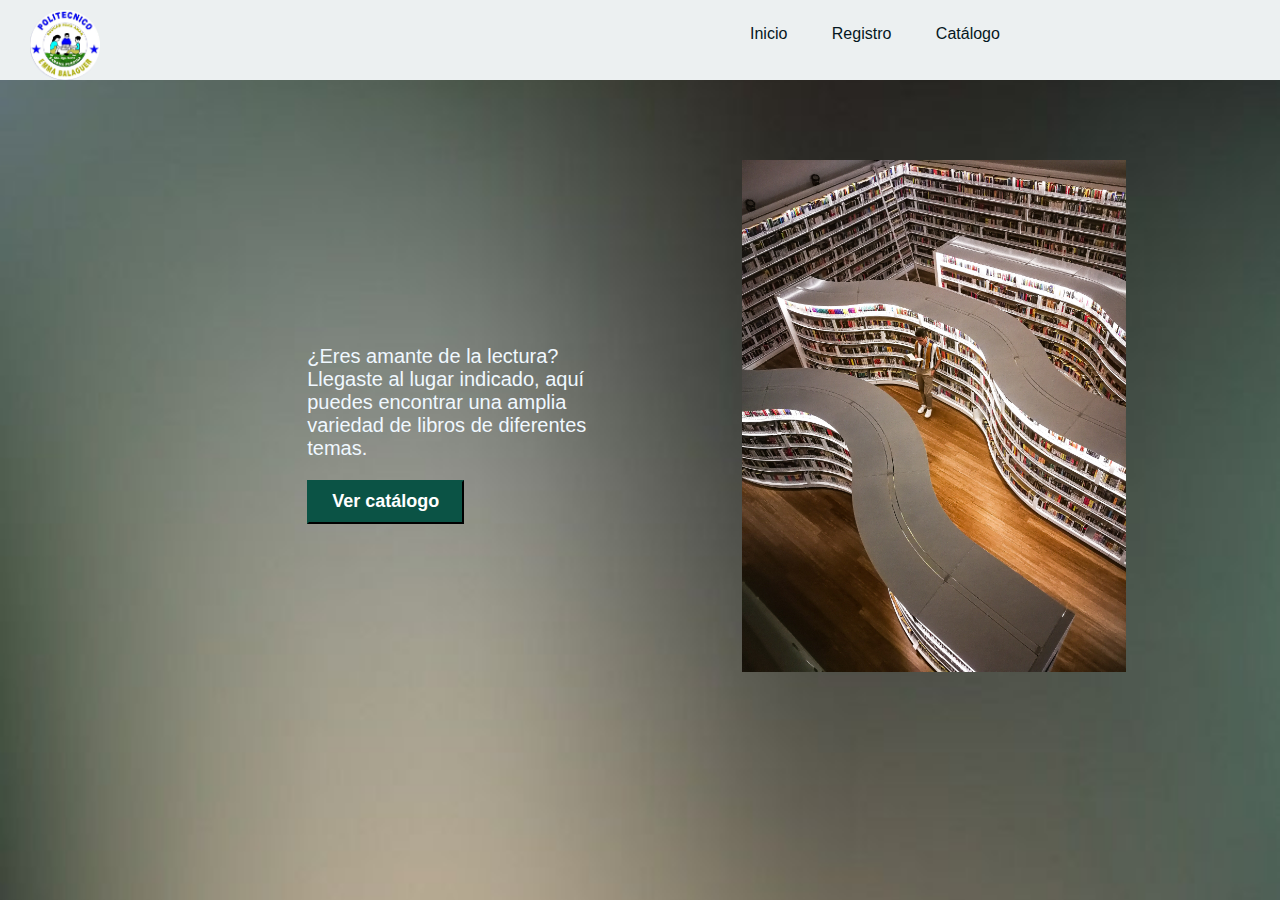
<file: html/index.html>
<!DOCTYPE html>
<html lang="es">
<head>
    <meta charset="UTF-8">
    <meta http-equiv="X-UA-Compatible" content="IE=edge">
    <meta name="viewport" content="width=device-width, initial-scale=1.0">
    <link rel="stylesheet" href="css/sprincipal.css">
    <title>Biblioteca Virtual DISAB</title>
</head>
<body>
    <header>
        <div class="logo"> 
            <a href="index.html">
            <img src="img/emma.jpg">
        </a>
        </div>
        <ul class="menu">
            <li><a href="index.html">Inicio</a></li>
            <li><a href="solicitud.html">Registro</a></li>
            <li><a href="catálogo.html">Catálogo</a></li>
        </ul>
    </header>
    <body>
    <section>
    <div id="primera_caja">
        <div class="contenedor1">
            <div class="content">
            <h3>¿Eres amante de la lectura? Llegaste al lugar indicado, aquí puedes encontrar una amplia variedad de libros de diferentes temas.</h3>
            <a href="catálogo.html"><button>Ver catálogo</button></a>
        </div>
        </div>
        <div class="fondo">
        <img src="img/img1.jpg" class="muckop">
        </div>
    </div>
</section>
</body>
</body>
</file>
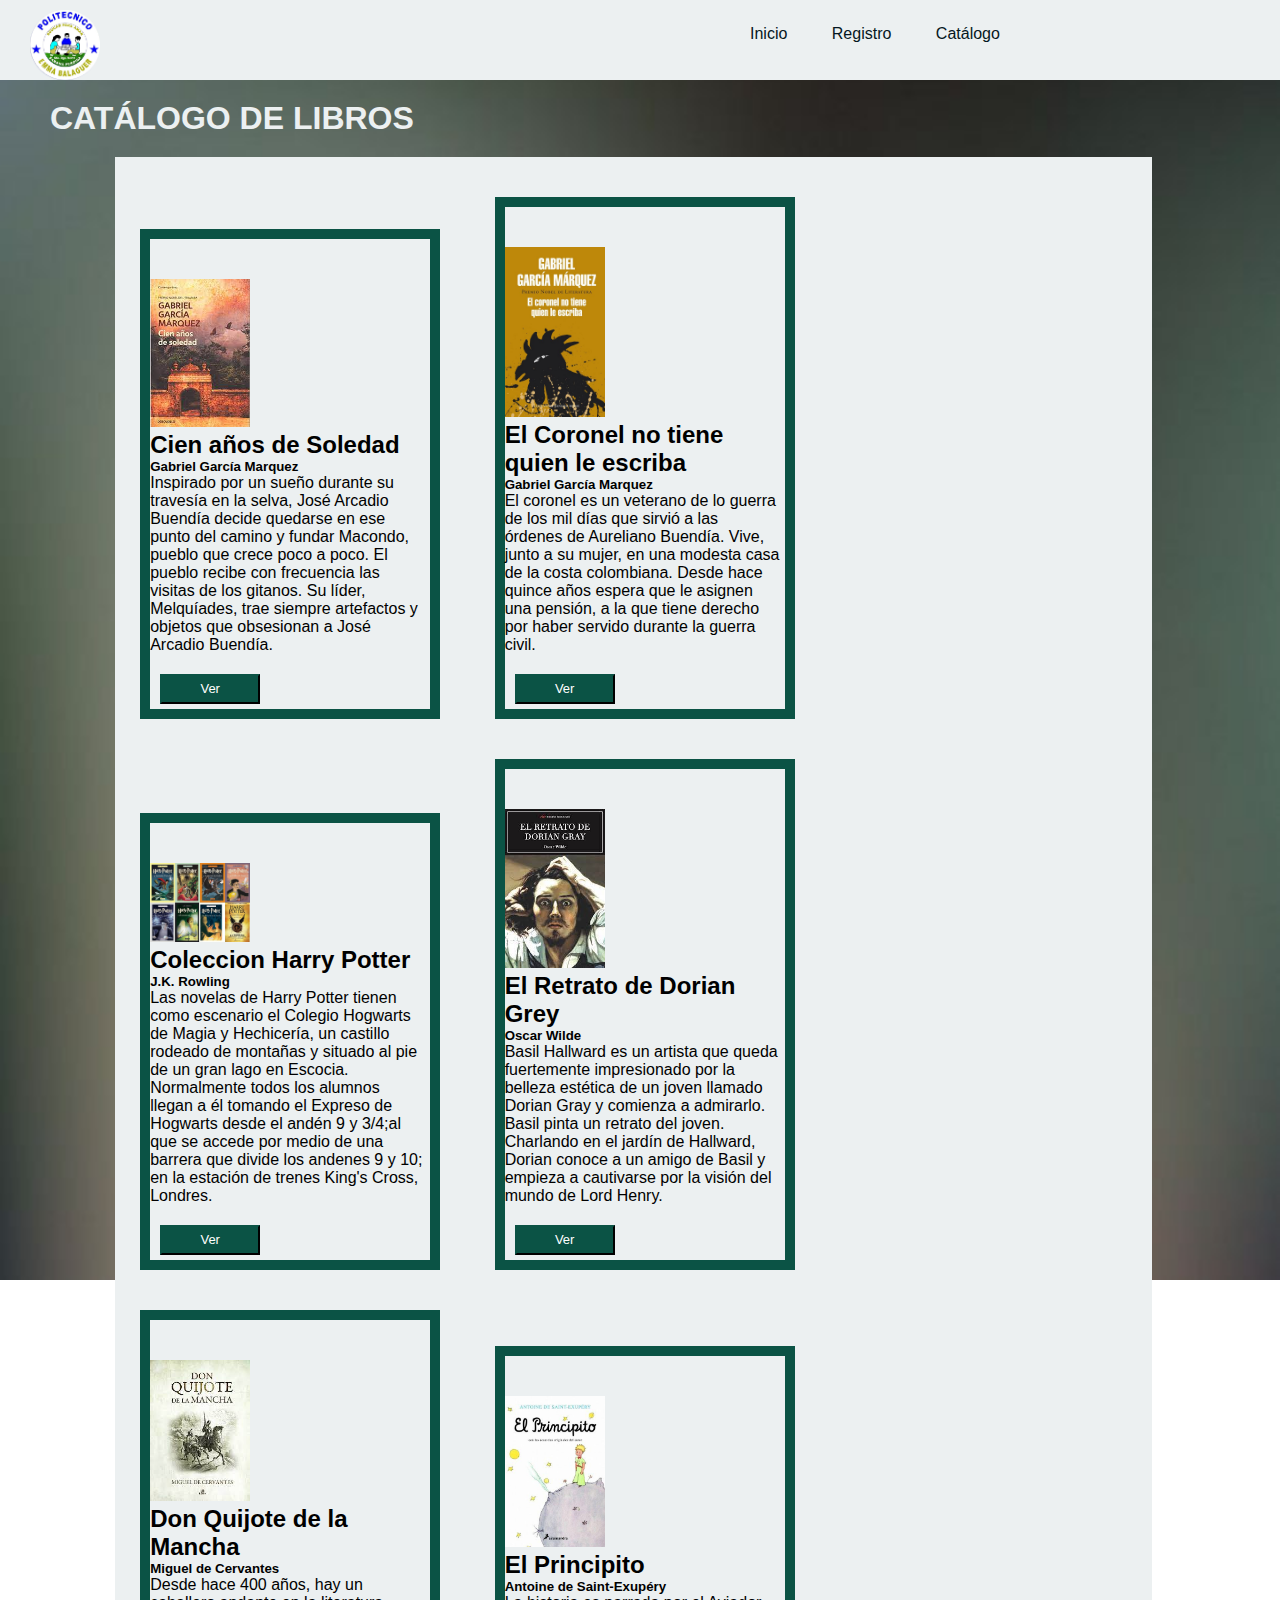
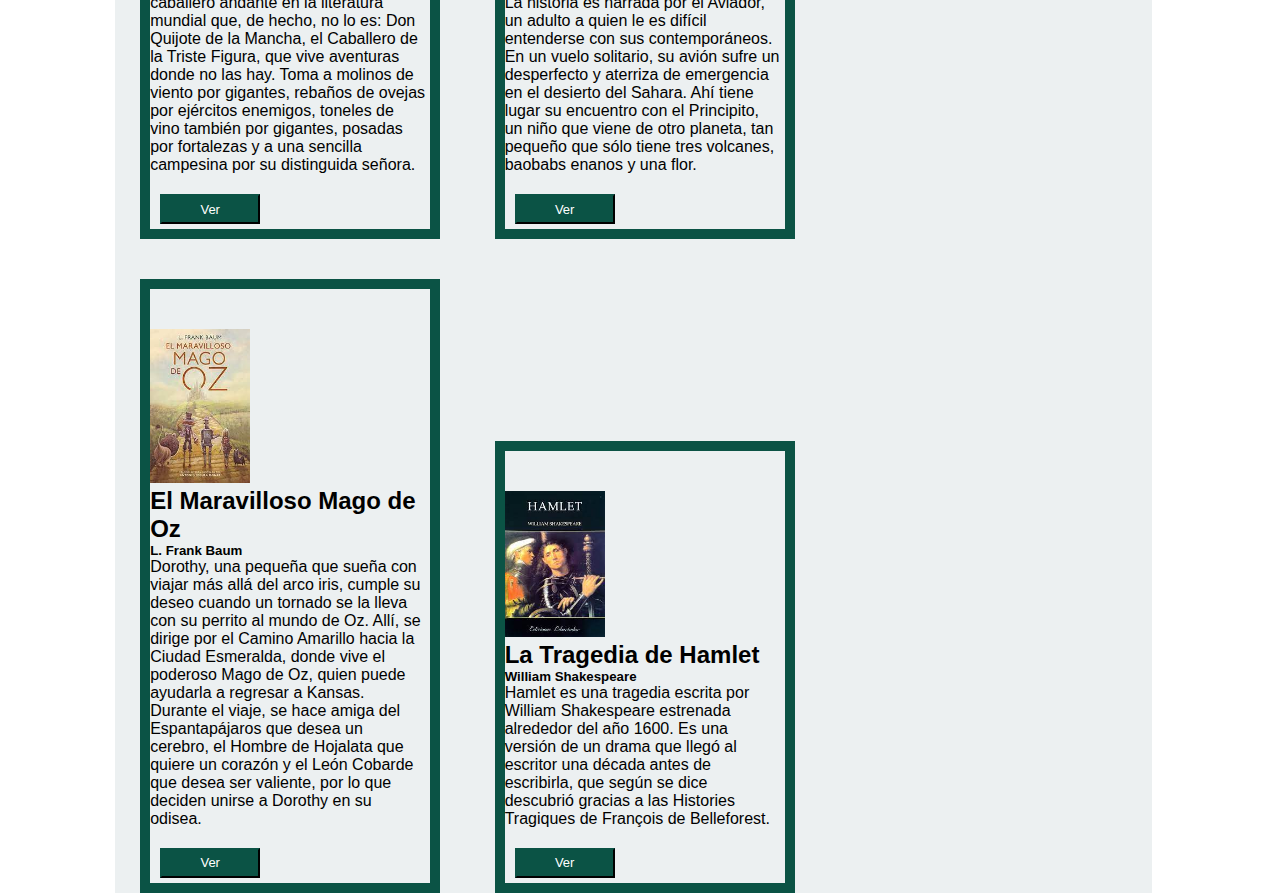
<file: html/catálogo.html>
<!DOCTYPE html>
<html lang="es">
<head>
    <meta charset="UTF-8">
    <meta http-equiv="X-UA-Compatible" content="IE=edge">
    <meta name="viewport" content="width=device-width, initial-scale=1.0">
    <link rel="stylesheet" href="css/scatálogo.css">
    <title>Biblioteca Virtual DISAB</title>

</head>
<body>
    <header>
        <div class="logo"> 
            <a href="index.html">
            <img src="img/emma.jpg">
        </a>
        </div>
       <ul class="menu">
        <li><a href="index.html">Inicio</a></li>
        <li><a href="solicitud.html">Registro</a></li>
        <li><a href="catálogo.html">Catálogo</a></li>
       </ul>
   </header>

   <div class="titulo">
       <h1>CATÁLOGO DE LIBROS</h1>
   </div>
<div class="segunda_caja">
<div class="contenedor_libros">
<div class="contenedor_libro1">
    <img src="img/carpeta de libros/CADS.jpg" alt="">
    <h2>Cien años de Soledad</h2>
    <h5>Gabriel García Marquez</h5>
    <p> Inspirado por un sueño durante su travesía en la selva, José Arcadio Buendía decide quedarse en ese punto del camino y fundar Macondo, pueblo que crece poco a poco. El pueblo recibe con frecuencia las visitas de los gitanos. Su líder, Melquíades, trae siempre artefactos y objetos que obsesionan a José Arcadio Buendía.</p>
    <a href="soledad.html"><button>Ver</button></a>
</div>
<div class="contenedor_libro1">
    <img src="img/carpeta de libros/ECNTQLE.jpg" alt="">
    <h2>El Coronel no tiene quien le escriba</h2>
    <h5>Gabriel García Marquez</h5>
    <p>El coronel es un veterano de lo guerra de los mil días que sirvió a las órdenes de Aureliano Buendía. Vive, junto a su mujer, en una modesta casa de la costa colombiana. Desde hace quince años espera que le asignen una pensión, a la que tiene derecho por haber servido durante la guerra civil.</p>
    <a href="coronel.html"><button>Ver</button></a>
</div>
<div class="contenedor_libro1">
    <img src="img/carpeta de libros/COLECCION HP.jpg" alt="">
    <h2>Coleccion Harry Potter</h2>
    <h5>J.K. Rowling</h5>
    <p>Las novelas de Harry Potter tienen como escenario el Colegio Hogwarts de Magia y Hechicería, un castillo rodeado de montañas y situado al pie de un gran lago en Escocia. Normalmente todos los alumnos llegan a él tomando el Expreso de Hogwarts desde el andén 9 y 3/4;al que se accede por medio de una barrera que divide los andenes 9 y 10; en la estación de trenes King's Cross, Londres.</p>
    <a href="harrypotter.html"><button>Ver</button></a>
</div>
<div class="contenedor_libro1">
    <img src="img/carpeta de libros/ERDDG.jpg" alt="">
    <h2>El Retrato de Dorian Grey</h2>
    <h5>Oscar Wilde</h5>
    <p>Basil Hallward es un artista que queda fuertemente impresionado por la belleza estética de un joven llamado Dorian Gray y comienza a admirarlo. Basil pinta un retrato del joven. Charlando en el jardín de Hallward, Dorian conoce a un amigo de Basil y empieza a cautivarse por la visión del mundo de Lord Henry.</p>
    <a href="doriangrey.html"><button>Ver</button></a>
</div>
<div class="contenedor_libro1">
    <img src="img/carpeta de libros/DQDLM.jpg" alt="">
    <h2>Don Quijote de la Mancha</h2>
    <h5>Miguel de Cervantes</h5>
    <p>Desde hace 400 años, hay un caballero andante en la literatura mundial que, de hecho, no lo es: Don Quijote de la Mancha, el Caballero de la Triste Figura, que vive aventuras donde no las hay. Toma a molinos de viento por gigantes, rebaños de ovejas por ejércitos enemigos, toneles de vino también por gigantes, posadas por fortalezas y a una sencilla campesina por su distinguida señora.</p>
    <a href="quijote.html"><button>Ver</button></a>
</div>
<div class="contenedor_libro1">
    <img src="img/carpeta de libros/EL PRINCIPITO.jpg" alt="">
    <h2>El Principito</h2>
    <h5>Antoine de Saint-Exupéry</h5>
    <p>La historia es narrada por el Aviador, un adulto a quien le es difícil entenderse con sus contemporáneos. En un vuelo solitario, su avión sufre un desperfecto y aterriza de emergencia en el desierto del Sahara. Ahí tiene lugar su encuentro con el Principito, un niño que viene de otro planeta, tan pequeño que sólo tiene tres volcanes, baobabs enanos y una flor.</p>
    <a href="principito.html"><button>Ver</button></a>
</div>
<div class="contenedor_libro1">
    <img src="img/carpeta de libros/EMMDO.jpg" alt="">
    <h2>El Maravilloso Mago de Oz</h2>
    <h5>L. Frank Baum</h5>
    <p>Dorothy, una pequeña que sueña con viajar más allá del arco iris, cumple su deseo cuando un tornado se la lleva con su perrito al mundo de Oz. Allí, se dirige por el Camino Amarillo hacia la Ciudad Esmeralda, donde vive el poderoso Mago de Oz, quien puede ayudarla a regresar a Kansas. Durante el viaje, se hace amiga del Espantapájaros que desea un cerebro, el Hombre de Hojalata que quiere un corazón y el León Cobarde que desea ser valiente, por lo que deciden unirse a Dorothy en su odisea.</p>
    <a href="magodeoz.html"><button>Ver</button></a>
</div>
<class class="contenedor_libro1">
    <img src="img/carpeta de libros/HAMLET.jpg" alt="">
    <h2>La Tragedia de Hamlet</h2>
    <h5>William Shakespeare</h5>
    <p>Hamlet es una tragedia escrita por William Shakespeare estrenada alrededor del año 1600. Es una versión de un drama que llegó al escritor una década antes de escribirla, que según se dice descubrió gracias a las Histories Tragiques de François de Belleforest.</p>
    <a href="hamlet.html"><button>Ver</button></a>
</class>
</div>
</div>
</body>
</html>
</file>
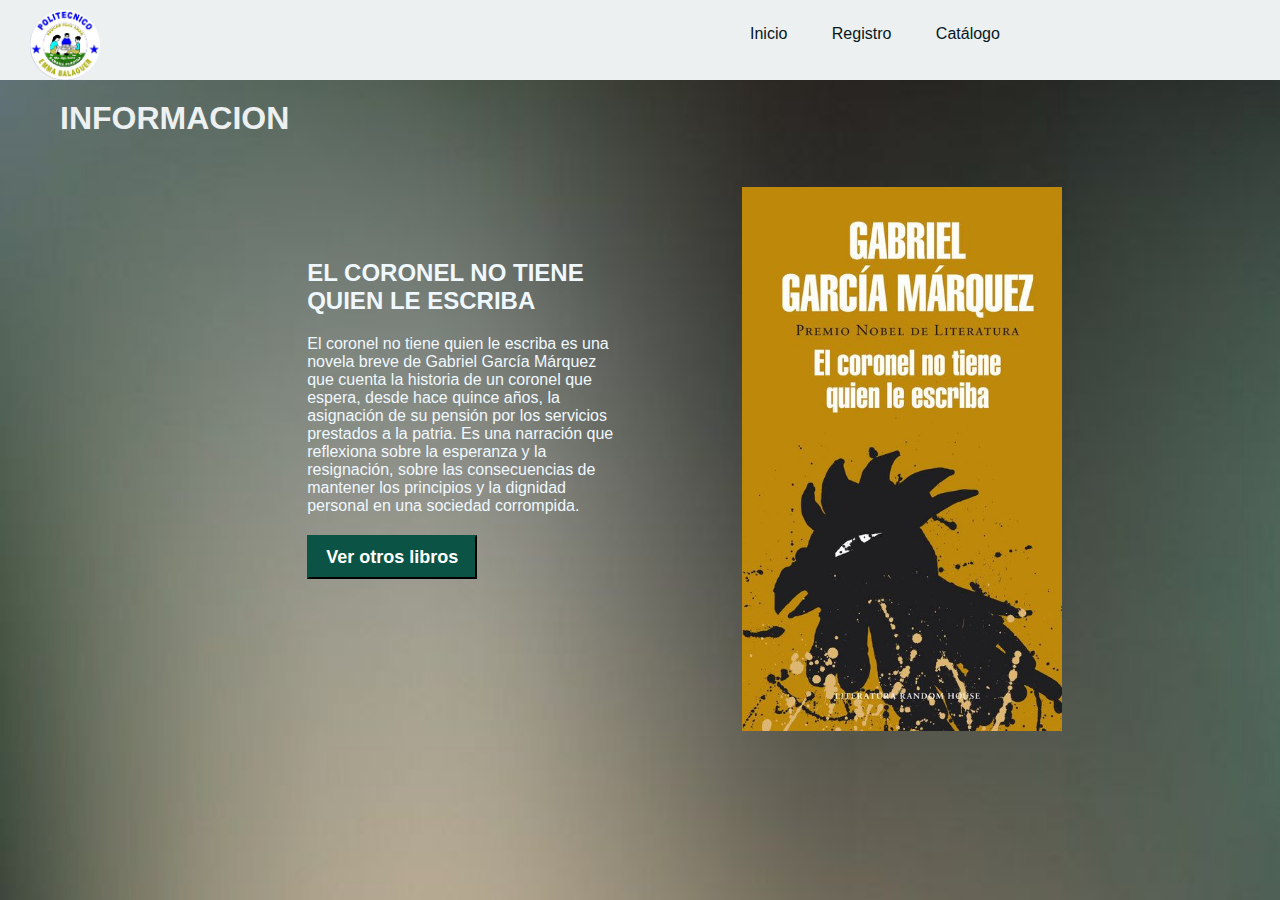
<file: html/coronel.html>
<!DOCTYPE html>
<html lang="en">
<head>
    <meta charset="UTF-8">
    <meta http-equiv="X-UA-Compatible" content="IE=edge">
    <meta name="viewport" content="width=device-width, initial-scale=1.0">
    <link rel="stylesheet" href="css/libros.css">
    <title>Biblioteca Virtual DISAB</title>

</head>
<body>
    <header>
        <div class="logo"> 
            <a href="index.html">
            <img src="img/emma.jpg">
        </a>
        </div>
       <ul class="menu">
        <li><a href="index.html">Inicio</a></li>
        <li><a href="solicitud.html">Registro</a></li>
           <li><a href="catálogo.html">Catálogo</a></li>
       </ul>
   </header>
   <div class="titulo">
       <h1>INFORMACION</h1>
   </div>
   <div id="primera_caja">
    <div class="contenedor1">
        <div class="content">
            <h2>EL CORONEL NO TIENE QUIEN LE ESCRIBA</h2>
            <p>El coronel no tiene quien le escriba es una novela breve de Gabriel García Márquez que cuenta la historia de un coronel que espera, desde hace quince años, la asignación de su pensión por los servicios prestados a la patria.

                Es una narración que reflexiona sobre la esperanza y la resignación, sobre las consecuencias de mantener los principios y la dignidad personal en una sociedad corrompida.</p>
            <a href="catálogo.html"><button>Ver otros libros</button></a>
    </div>
    </div>
    <div class="fondo">
    <img src="img/carpeta de libros/ECNTQLE.jpg" class="muckop">
    </div>
</div>
</body>
</html>
</file>
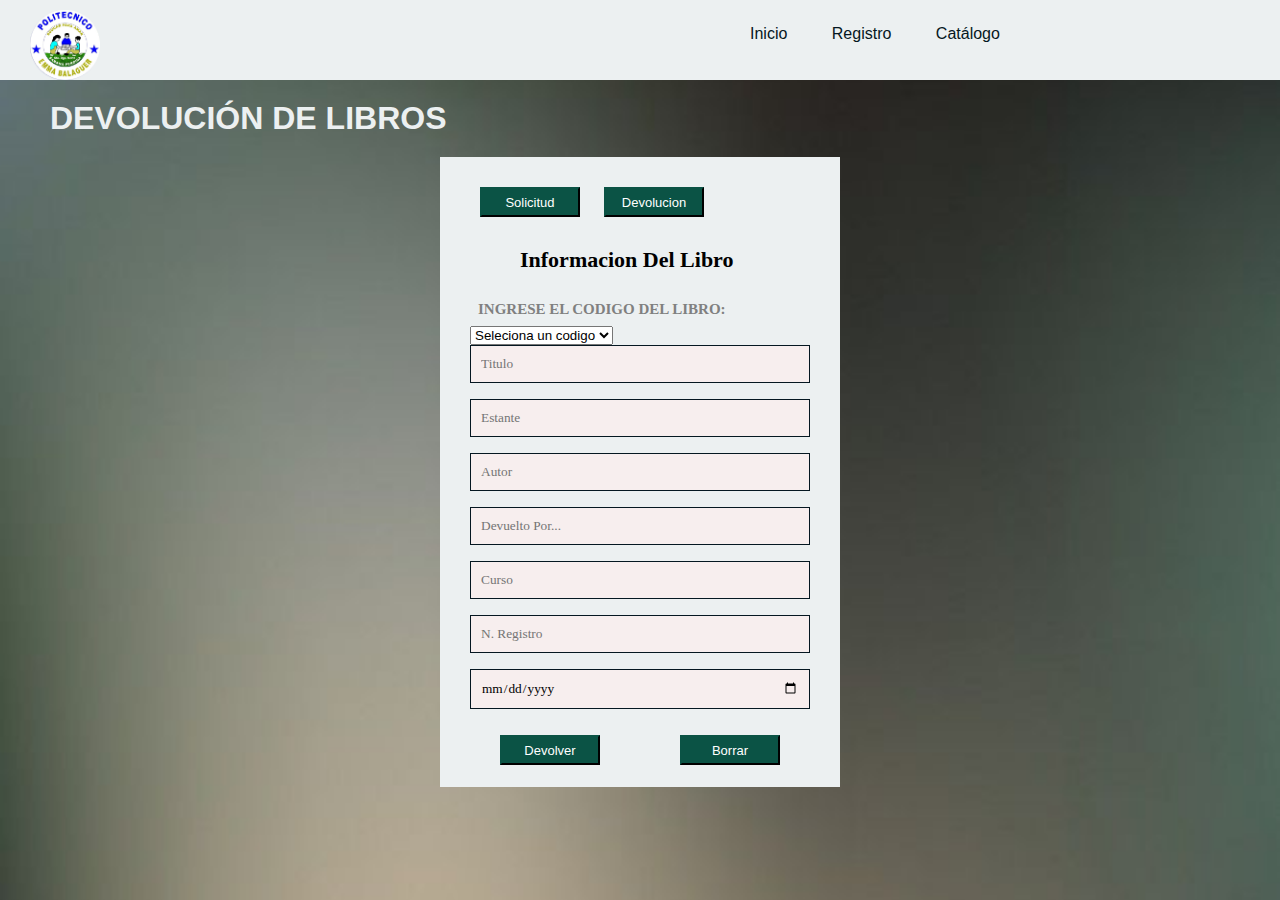
<file: html/devolucion.html>
<!DOCTYPE html>
<html lang="es">
<head>
    <meta charset="UTF-8">
    <meta http-equiv="X-UA-Compatible" content="IE=edge">
    <meta name="viewport" content="width=device-width, initial-scale=1.0">
    <link rel="stylesheet" media="screen"  href="css/devolucion.css">
    <script src="script2.js"></script> <script src="libros.js"></script>
    <title>Biblioteca Virtual DISAB</title>
</head>
<header>
    <div class="logo"> 
        <a href="index.html">
        <img src="img/emma.jpg">
    </a>
    </div>
   <ul class="menu">
    <li><a href="index.html">Inicio</a></li>
    <li><a href="solicitud.html">Registro</a></li>
       <li><a href="catálogo.html">Catálogo</a></li>
   </ul>
</header>

 <body>
<div class="titulo">
  <h1>DEVOLUCIÓN DE LIBROS</h1>
</div>
<section class="Form-registrar"><form class="formulario" id="formulario">
    <a href="solicitud.html"><button class="botons1">Solicitud</button></a>
    <a href="devolucion.html"><button class="botons1">Devolucion</button></a>
    <h4 class="titulo">Informacion Del Libro</h4>
    <form action="gracias.html">
          
      <label for="" class="formulario__label"><span style="color: gray;" ><strong>INGRESE EL CODIGO DEL LIBRO:</strong></span></label>
      <select name="Código" id="codigo" required>
          <option>Seleciona un codigo</option>
          <option>CADS</option>
          <option>ECNTQLE</option>
          <option>HP</option>
          <option>ERDG</option>
          <option>DQM</option>
          <option>EP</option>
          <option>EMMDO</option>
          <option>LTH</option>
        </select> 
          <input Class="control" type="text" name="Titulo" id="titulo" placeholder="Titulo" required>
          <input Class="control" type="text" name="Estante" id="estante" placeholder="Estante" required>
          <input Class="control" type="text" name="Autor" id="autor" placeholder="Autor" required>
          <input Class="control" type="text" name="Devuelto" id="devuelto" placeholder="Devuelto Por..." required>
          <input Class="control" type="text" name="Curso" id="curso" placeholder="Curso" required>
          <input Class="control" type="number" name="Registro" id="numero" placeholder="N. Registro" required>
          <input class="control" type="date"name="Entrega" id="entrega" placeholder="Fecha De Entrega">
          <input class="botons3" type="submit" value="Devolver">
          <input class="botons4" type="reset" value="Borrar" onclick="Limpiar()">
          <script src="devolucion.js"></script>
    </section>    
  </body>
</html>
</file>
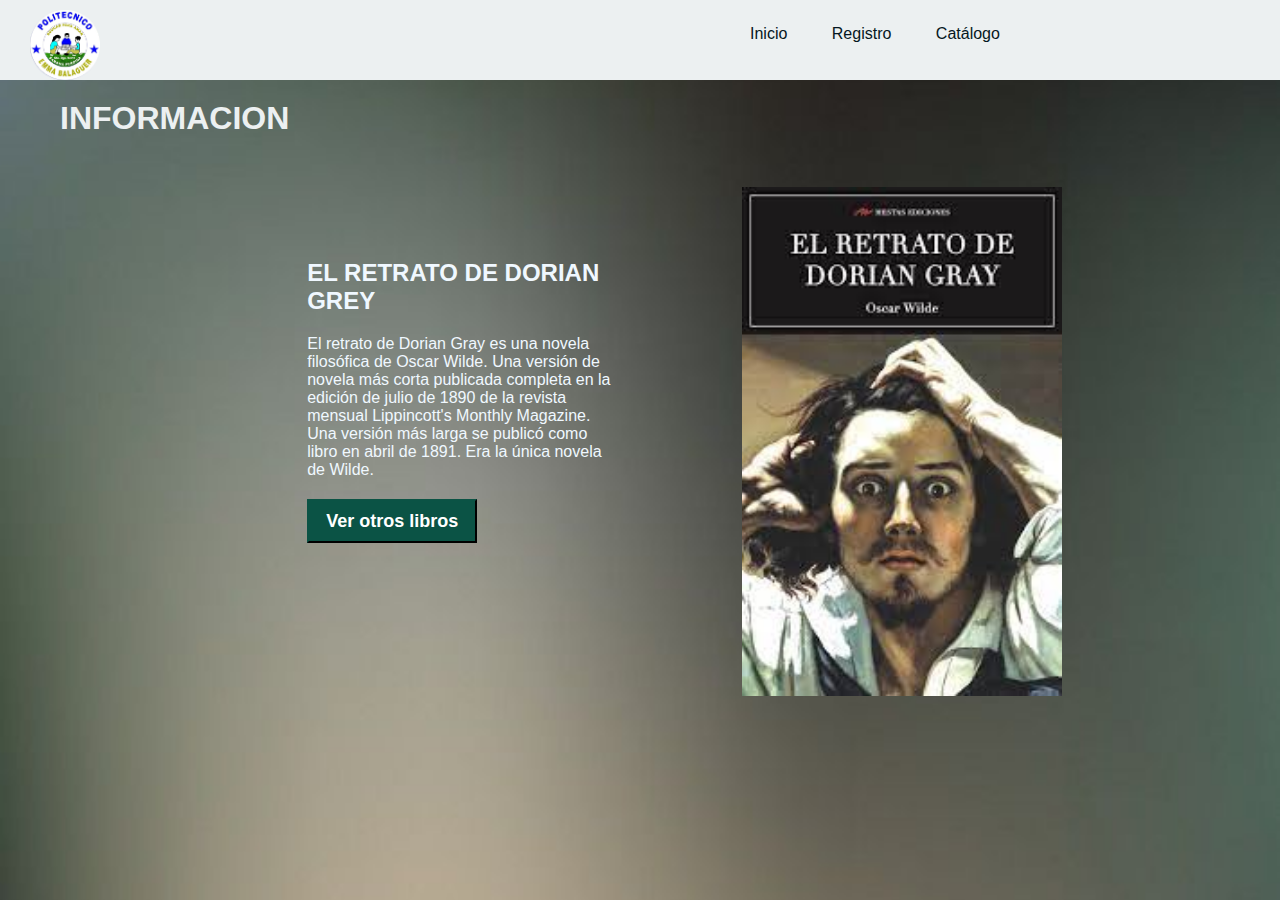
<file: html/doriangrey.html>
<!DOCTYPE html>
<html lang="en">
<head>
    <meta charset="UTF-8">
    <meta http-equiv="X-UA-Compatible" content="IE=edge">
    <meta name="viewport" content="width=device-width, initial-scale=1.0">
    <link rel="stylesheet" href="css/libros.css">
    <title>Biblioteca Virtual DISAB</title>

</head>
<body>
    <header>
        <div class="logo"> 
            <a href="index.html">
            <img src="img/emma.jpg">
        </a>
        </div>
       <ul class="menu">
        <li><a href="index.html">Inicio</a></li>
        <li><a href="solicitud.html">Registro</a></li>
           <li><a href="catálogo.html">Catálogo</a></li>
       </ul>
   </header>
   <div class="titulo">
       <h1>INFORMACION</h1>
   </div>
   <div id="primera_caja">
    <div class="contenedor1">
        <div class="content">
            <h2>EL RETRATO DE DORIAN GREY</h2>
            <p>El retrato de Dorian Gray es una novela filosófica de Oscar Wilde. Una versión de novela más corta publicada completa en la edición de julio de 1890 de la revista mensual Lippincott's Monthly Magazine. Una versión más larga se publicó como libro en abril de 1891. Era la única novela de Wilde.</p>
            <a href="catálogo.html"><button>Ver otros libros</button></a>
    </div>
    </div>
    <div class="fondo">
    <img src="img/carpeta de libros/ERDDG.jpg" class="muckop">
    </div>
</div>
</body>
</html>
</file>
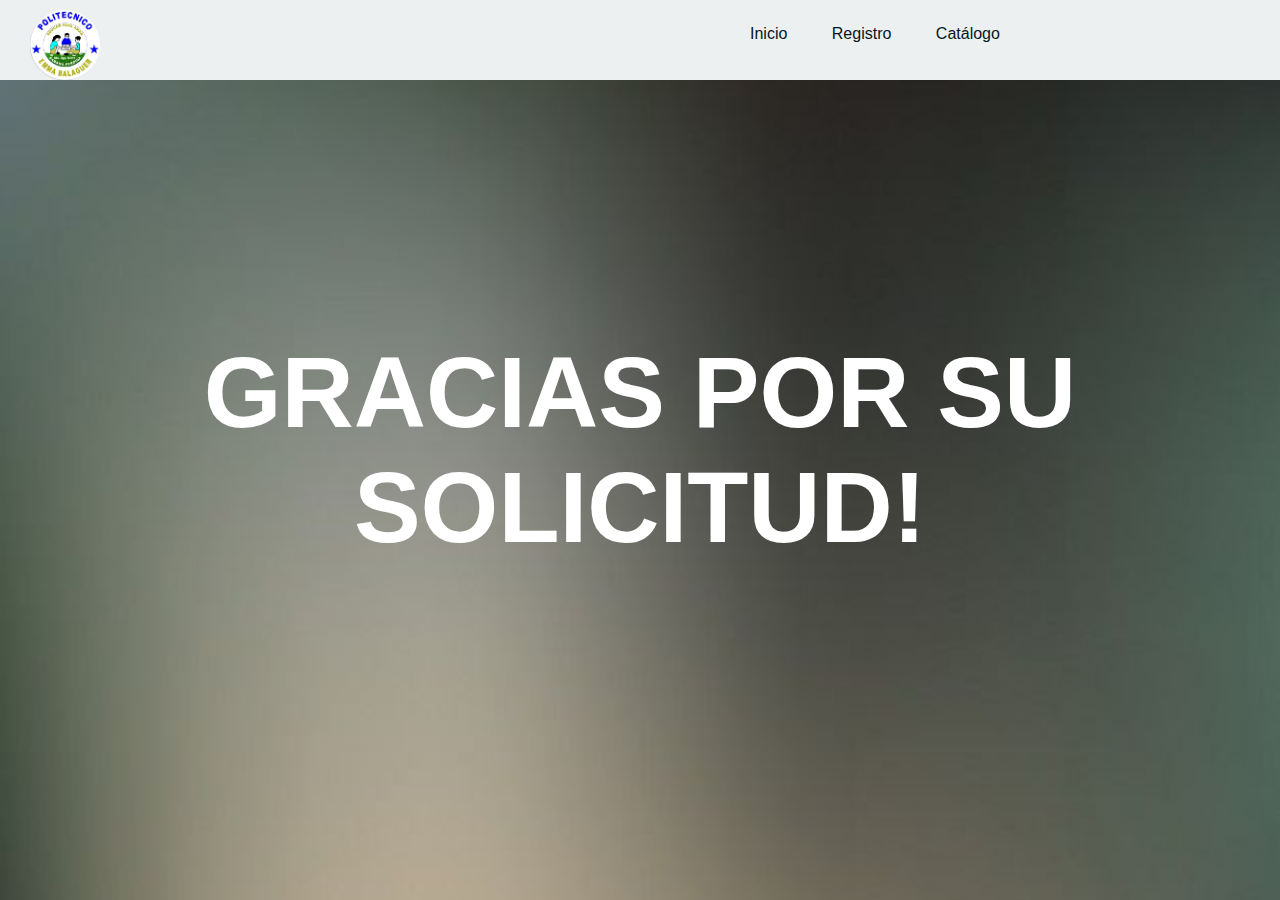
<file: html/gracias.html>
<!DOCTYPE html>
<html lang="es">
<head>
    <meta charset="UTF-8">
    <meta http-equiv="X-UA-Compatible" content="IE=edge">
    <meta name="viewport" content="width=device-width, initial-scale=1.0">
    <link rel="stylesheet" href="css/sprincipal.css">
    <title>Biblioteca Virtual DISAB</title>

</head>
<body>
    <header>
        <div class="logo"> 
            <a href="index.html">
            <img src="img/emma.jpg">
        </a>
        </div>
        <ul class="menu">
            <li><a href="index.html">Inicio</a></li>
            <li><a href="solicitud.html">Registro</a></li>
            <li><a href="catálogo.html">Catálogo</a></li>
        </ul>
    </header>
    <body></body>
    <section>
    <div id="respuesta">
       <h1 style="color: white; font-size: 100px;">GRACIAS POR SU SOLICITUD!</h1>
    </div>
    </section>
</body>
</html>
</file>
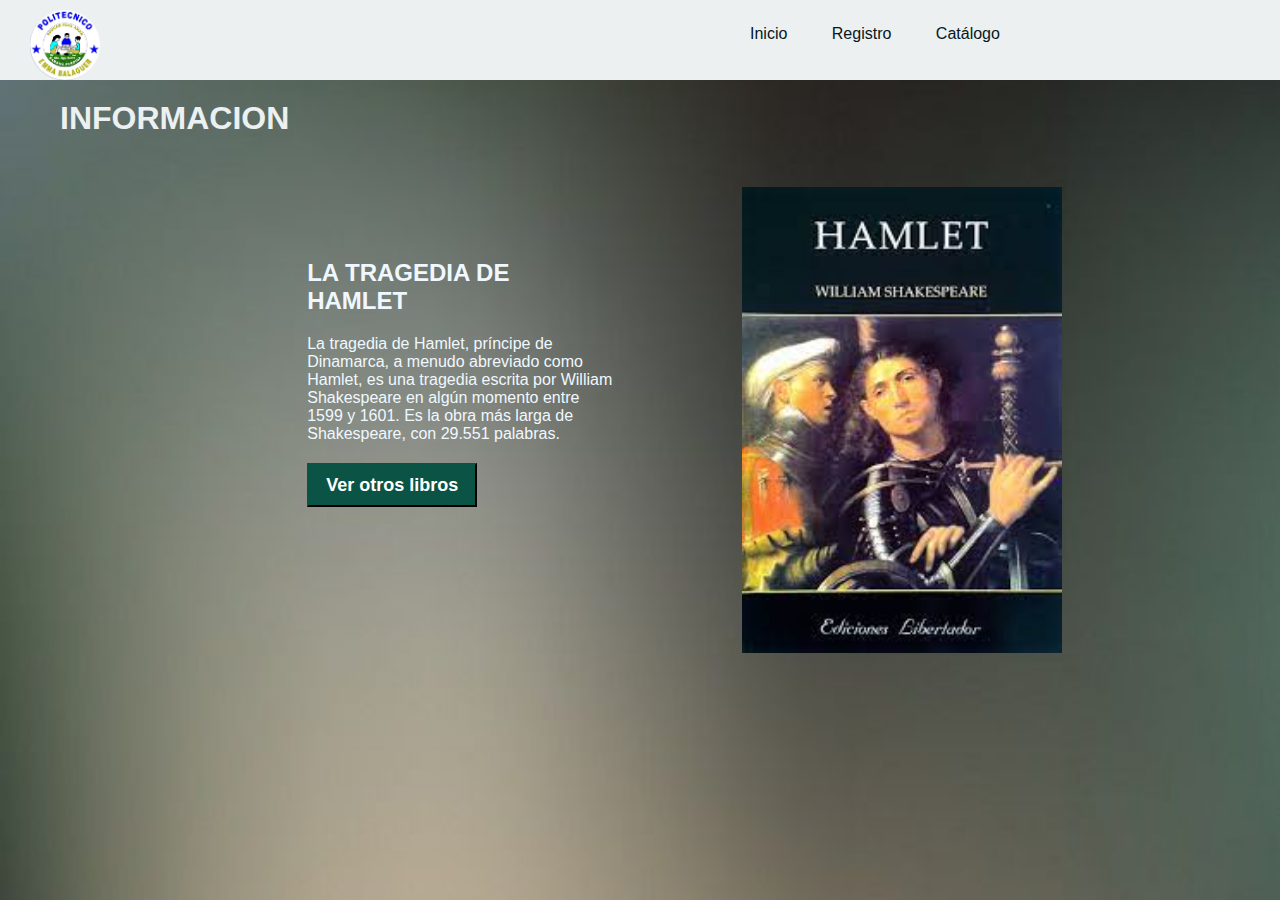
<file: html/hamlet.html>
<!DOCTYPE html>
<html lang="en">
<head>
    <meta charset="UTF-8">
    <meta http-equiv="X-UA-Compatible" content="IE=edge">
    <meta name="viewport" content="width=device-width, initial-scale=1.0">
    <link rel="stylesheet" href="css/libros.css">
    <title>Biblioteca Virtual DISAB</title>

</head>
<body>
    <header>
        <div class="logo"> 
            <a href="index.html">
            <img src="img/emma.jpg">
        </a>
        </div>
       <ul class="menu">
        <li><a href="index.html">Inicio</a></li>
        <li><a href="solicitud.html">Registro</a></li>
           <li><a href="catálogo.html">Catálogo</a></li>
       </ul>
   </header>
   <div class="titulo">
       <h1>INFORMACION</h1>
   </div>
   <div id="primera_caja">
    <div class="contenedor1">
        <div class="content">
            <h2>LA TRAGEDIA DE HAMLET</h2>
            <p>La tragedia de Hamlet, príncipe de Dinamarca, a menudo abreviado como Hamlet, es una tragedia escrita por William Shakespeare en algún momento entre 1599 y 1601. Es la obra más larga de Shakespeare, con 29.551 palabras. </p>
            <a href="catálogo.html"><button>Ver otros libros</button></a>
    </div>
    </div>
    <div class="fondo">
    <img src="img/carpeta de libros/HAMLET.jpg" class="muckop">
    </div>
</div>
</body>
</html>
</file>
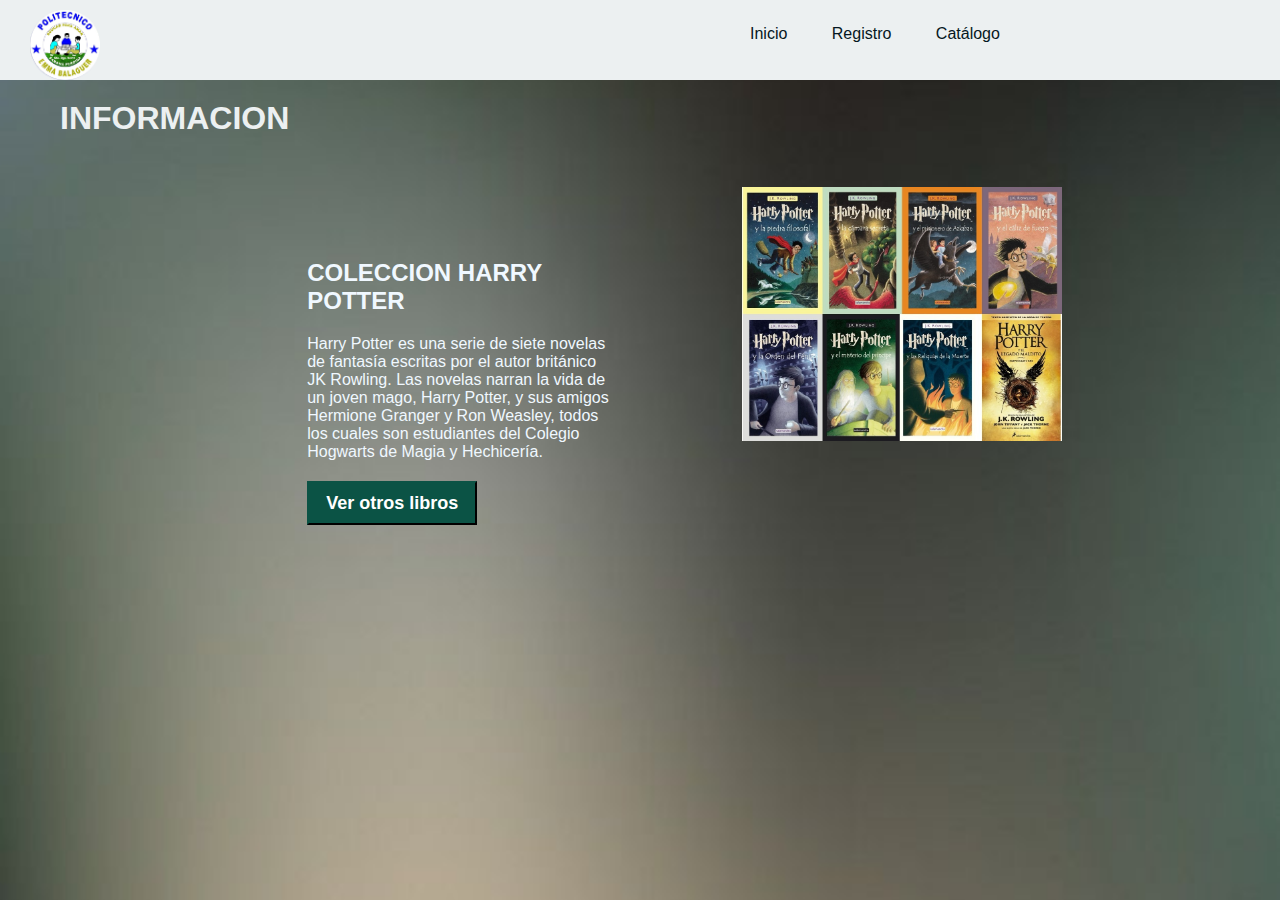
<file: html/harrypotter.html>
<!DOCTYPE html>
<html lang="en">
<head>
    <meta charset="UTF-8">
    <meta http-equiv="X-UA-Compatible" content="IE=edge">
    <meta name="viewport" content="width=device-width, initial-scale=1.0">
    <link rel="stylesheet" href="css/libros.css">
    <title>Biblioteca Virtual DISAB</title>

</head>
<body>
    <header>
        <div class="logo"> 
            <a href="index.html">
            <img src="img/emma.jpg">
        </a>
        </div>
       <ul class="menu">
        <li><a href="index.html">Inicio</a></li>
        <li><a href="solicitud.html">Registro</a></li>
           <li><a href="catálogo.html">Catálogo</a></li>
       </ul>
   </header>
   <div class="titulo">
       <h1>INFORMACION</h1>
   </div>
   <div id="primera_caja">
    <div class="contenedor1">
        <div class="content">
            <h2>COLECCION HARRY POTTER</h2>
            <p>Harry Potter es una serie de siete novelas de fantasía escritas por el autor británico JK Rowling. Las novelas narran la vida de un joven mago, Harry Potter, y sus amigos Hermione Granger y Ron Weasley, todos los cuales son estudiantes del Colegio Hogwarts de Magia y Hechicería.</p>
            <a href="catálogo.html"><button>Ver otros libros</button></a>
    </div>
    </div>
    <div class="fondo">
    <img src="img/carpeta de libros/COLECCION HP.jpg" class="muckop">
    </div>
</div>
</body>
</html>
</file>
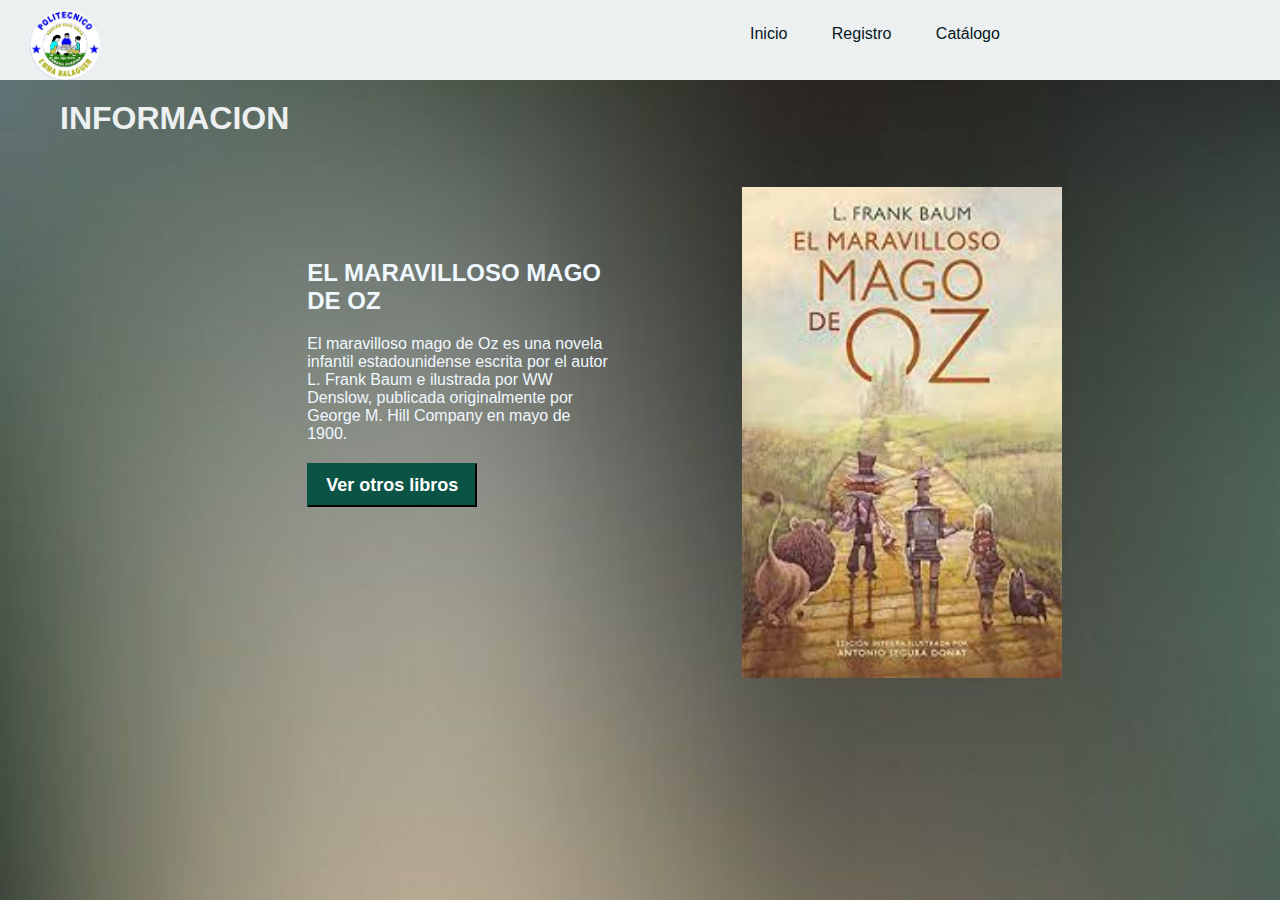
<file: html/magodeoz.html>
<!DOCTYPE html>
<html lang="en">
<head>
    <meta charset="UTF-8">
    <meta http-equiv="X-UA-Compatible" content="IE=edge">
    <meta name="viewport" content="width=device-width, initial-scale=1.0">
    <link rel="stylesheet" href="css/libros.css">
    <title>Biblioteca Virtual DISAB</title>

</head>
<body>
    <header>
        <div class="logo"> 
            <a href="index.html">
            <img src="img/emma.jpg">
        </a>
        </div>
       <ul class="menu">
        <li><a href="index.html">Inicio</a></li>
        <li><a href="solicitud.html">Registro</a></li>
           <li><a href="catálogo.html">Catálogo</a></li>
       </ul>
   </header>
   <div class="titulo">
       <h1>INFORMACION</h1>
   </div>
   <div id="primera_caja">
    <div class="contenedor1">
        <div class="content">
            <h2>EL MARAVILLOSO MAGO DE OZ</h2>
            <p>El maravilloso mago de Oz es una novela infantil estadounidense escrita por el autor L. Frank Baum e ilustrada por WW Denslow, publicada originalmente por George M. Hill Company en mayo de 1900.</p>
            <a href="catálogo.html"><button>Ver otros libros</button></a>
    </div>
    </div>
    <div class="fondo">
    <img src="img/carpeta de libros/EMMDO.jpg" class="muckop">
    </div>
</div>
</body>
</html>
</file>
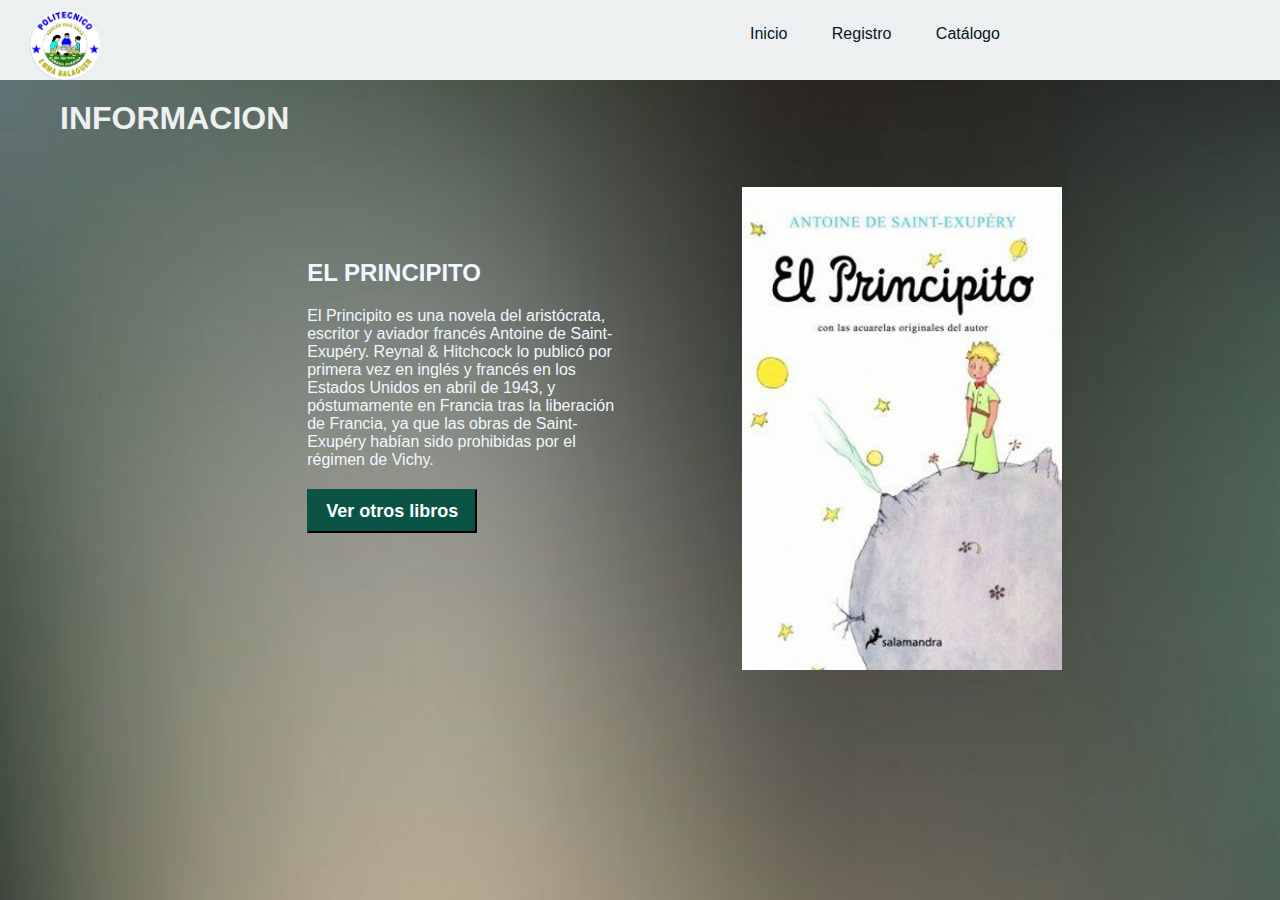
<file: html/principito.html>
<!DOCTYPE html>
<html lang="en">
<head>
    <meta charset="UTF-8">
    <meta http-equiv="X-UA-Compatible" content="IE=edge">
    <meta name="viewport" content="width=device-width, initial-scale=1.0">
    <link rel="stylesheet" href="css/libros.css">
    <title>Biblioteca Virtual DISAB</title>
</head>
<body>
    <header>
        <div class="logo"> 
            <a href="index.html">
            <img src="img/emma.jpg">
        </a>
        </div>
       <ul class="menu">
        <li><a href="index.html">Inicio</a></li>
        <li><a href="solicitud.html">Registro</a></li>
           <li><a href="catálogo.html">Catálogo</a></li>
       </ul>
   </header>
   <div class="titulo">
       <h1>INFORMACION</h1>
   </div>
   <div id="primera_caja">
    <div class="contenedor1">
        <div class="content">
            <h2>EL PRINCIPITO</h2>
            <p>El Principito es una novela del aristócrata, escritor y aviador francés Antoine de Saint-Exupéry. Reynal & Hitchcock lo publicó por primera vez en inglés y francés en los Estados Unidos en abril de 1943, y póstumamente en Francia tras la liberación de Francia, ya que las obras de Saint-Exupéry habían sido prohibidas por el régimen de Vichy.</p>
            <a href="catálogo.html"><button>Ver otros libros</button></a>
    </div>
    </div>
    <div class="fondo">
    <img src="img/carpeta de libros/EL PRINCIPITO.jpg" class="muckop">
    </div>
</div>
</body>
</html>
</file>
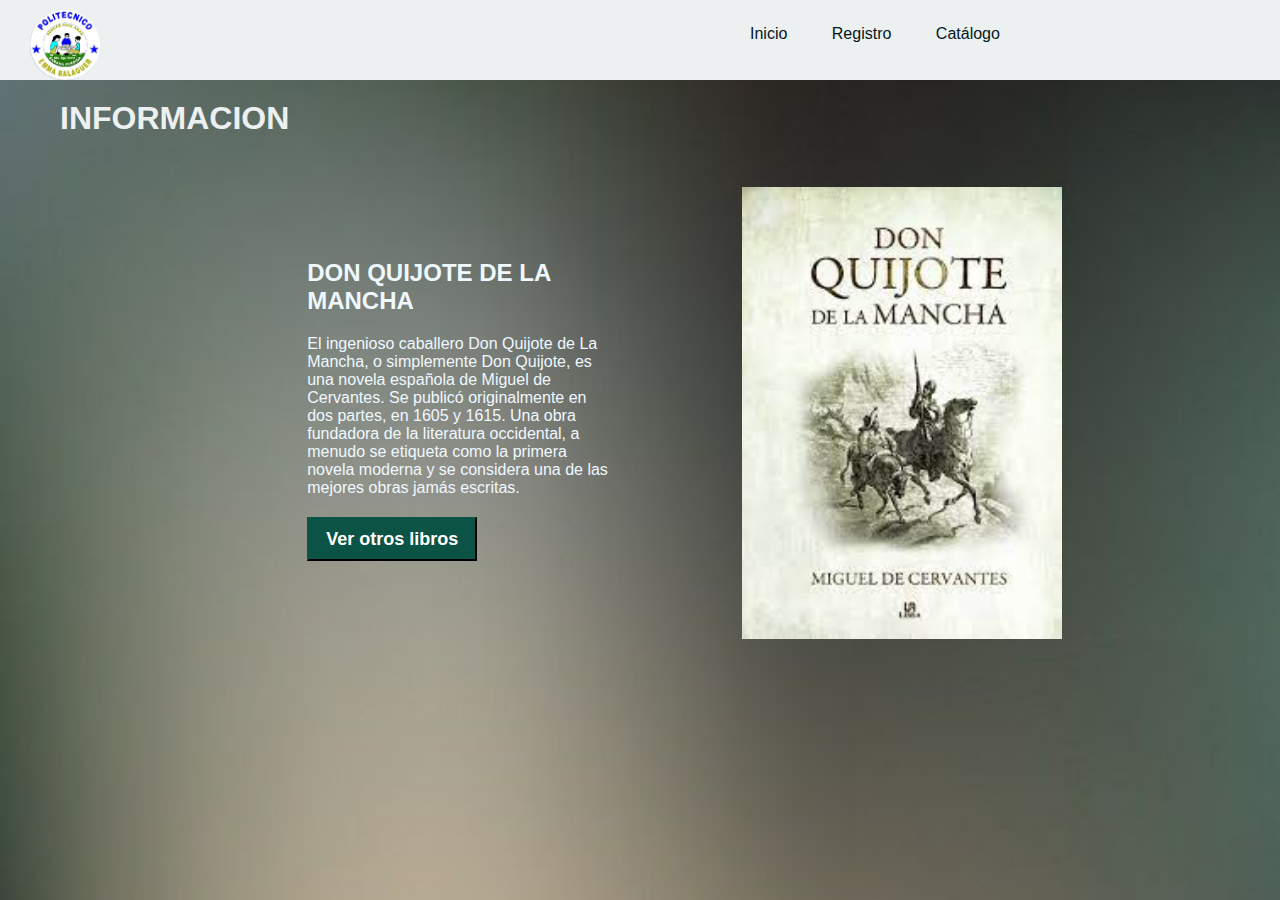
<file: html/quijote.html>
<!DOCTYPE html>
<html lang="en">
<head>
    <meta charset="UTF-8">
    <meta http-equiv="X-UA-Compatible" content="IE=edge">
    <meta name="viewport" content="width=device-width, initial-scale=1.0">
    <link rel="stylesheet" href="css/libros.css">
    <title>Biblioteca Virtual DISAB</title>

</head>
<body>
    <header>
        <div class="logo"> 
            <a href="index.html">
            <img src="img/emma.jpg">
        </a>
        </div>
       <ul class="menu">
        <li><a href="index.html">Inicio</a></li>
        <li><a href="solicitud.html">Registro</a></li>
           <li><a href="catálogo.html">Catálogo</a></li>
       </ul>
   </header>
   <div class="titulo">
       <h1>INFORMACION</h1>
   </div>
   <div id="primera_caja">
    <div class="contenedor1">
        <div class="content">
            <h2>DON QUIJOTE DE LA MANCHA</h2>
            <p>El ingenioso caballero Don Quijote de La Mancha, o simplemente Don Quijote, es una novela española de Miguel de Cervantes. Se publicó originalmente en dos partes, en 1605 y 1615. Una obra fundadora de la literatura occidental, a menudo se etiqueta como la primera novela moderna y se considera una de las mejores obras jamás escritas.</p>
            <a href="catálogo.html"><button>Ver otros libros</button></a>
    </div>
    </div>
    <div class="fondo">
    <img src="img/carpeta de libros/DQDLM.jpg" class="muckop">
    </div>
</div>
</body>
</html>
</file>
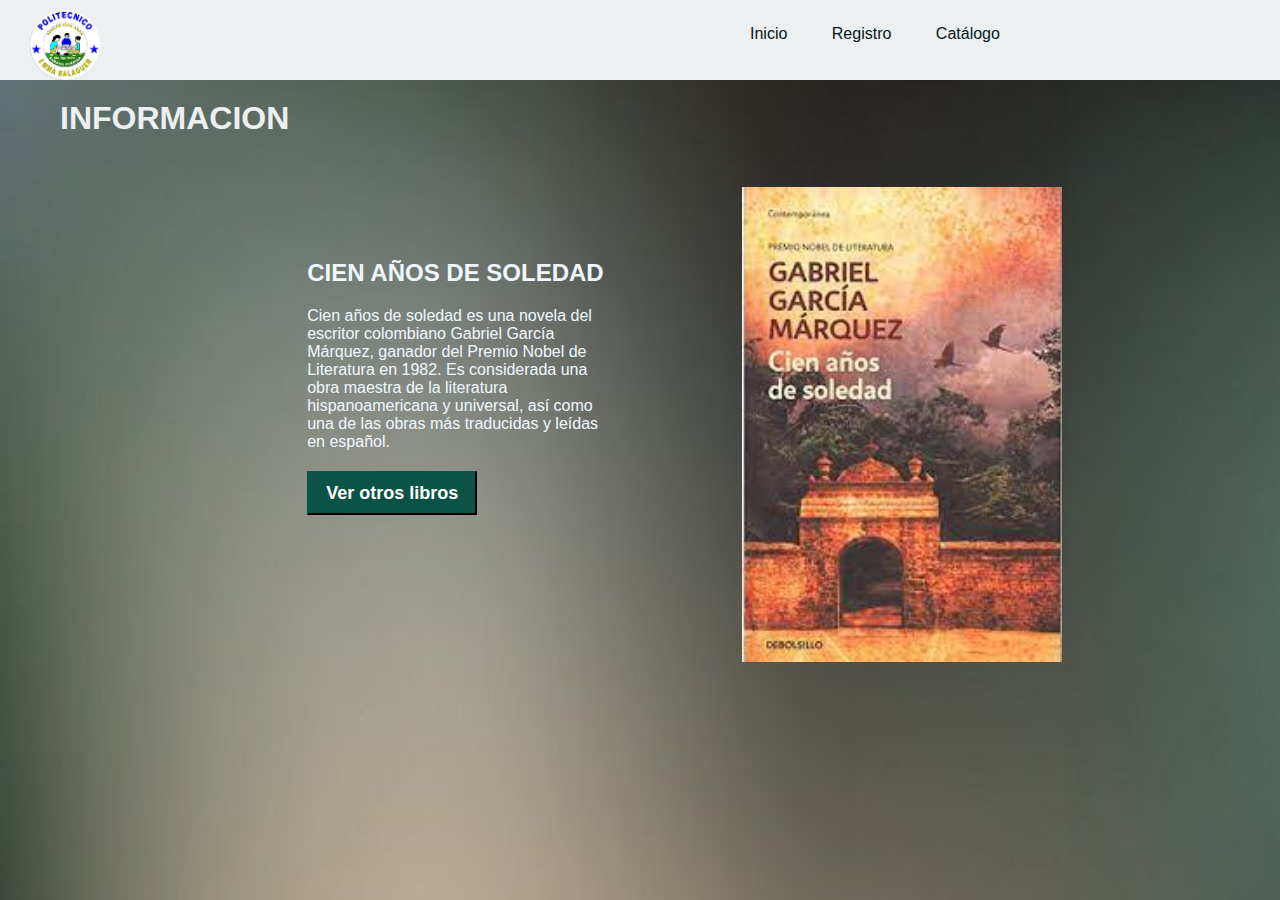
<file: html/soledad.html>
<!DOCTYPE html>
<html lang="es"><head>
    <meta charset="UTF-8">
    <meta http-equiv="X-UA-Compatible" content="IE=edge">
    <meta name="viewport" content="width=device-width, initial-scale=1.0">
    <link rel="stylesheet" href="css/libros.css">
    <title>Biblioteca Virtual DISAB</title>

</head>
<body data-new-gr-c-s-check-loaded="14.1018.0" data-gr-ext-installed="">
    <header>
        <div class="logo"> 
            <a href="index.html">
            <img src="img/emma.jpg">
        </a>
        </div>
       <ul class="menu">
        <li><a href="index.html">Inicio</a></li>
        <li><a href="solicitud.html">Registro</a></li>
           <li><a href="catálogo.html">Catálogo</a></li>
       </ul>
   </header>
   <div class="titulo">
       <h1>INFORMACION</h1>
   </div>
   <div id="primera_caja">
    <div class="contenedor1">
        <div class="content">
            <h2>CIEN AÑOS DE SOLEDAD</h2>
            <p>Cien años de soledad es una novela del escritor colombiano Gabriel García Márquez, ganador del Premio Nobel de Literatura en 1982. Es considerada una obra maestra de la literatura hispanoamericana y universal, así como una de las obras más traducidas y leídas en español.​</p>
        <a href="catálogo.html"><button>Ver otros libros</button></a>
    </div>
    </div>
    <div class="fondo">
    <img src="img/carpeta de libros/CADS.jpg" class="muckop">
    </div>
</div>

</body></html>
</file>
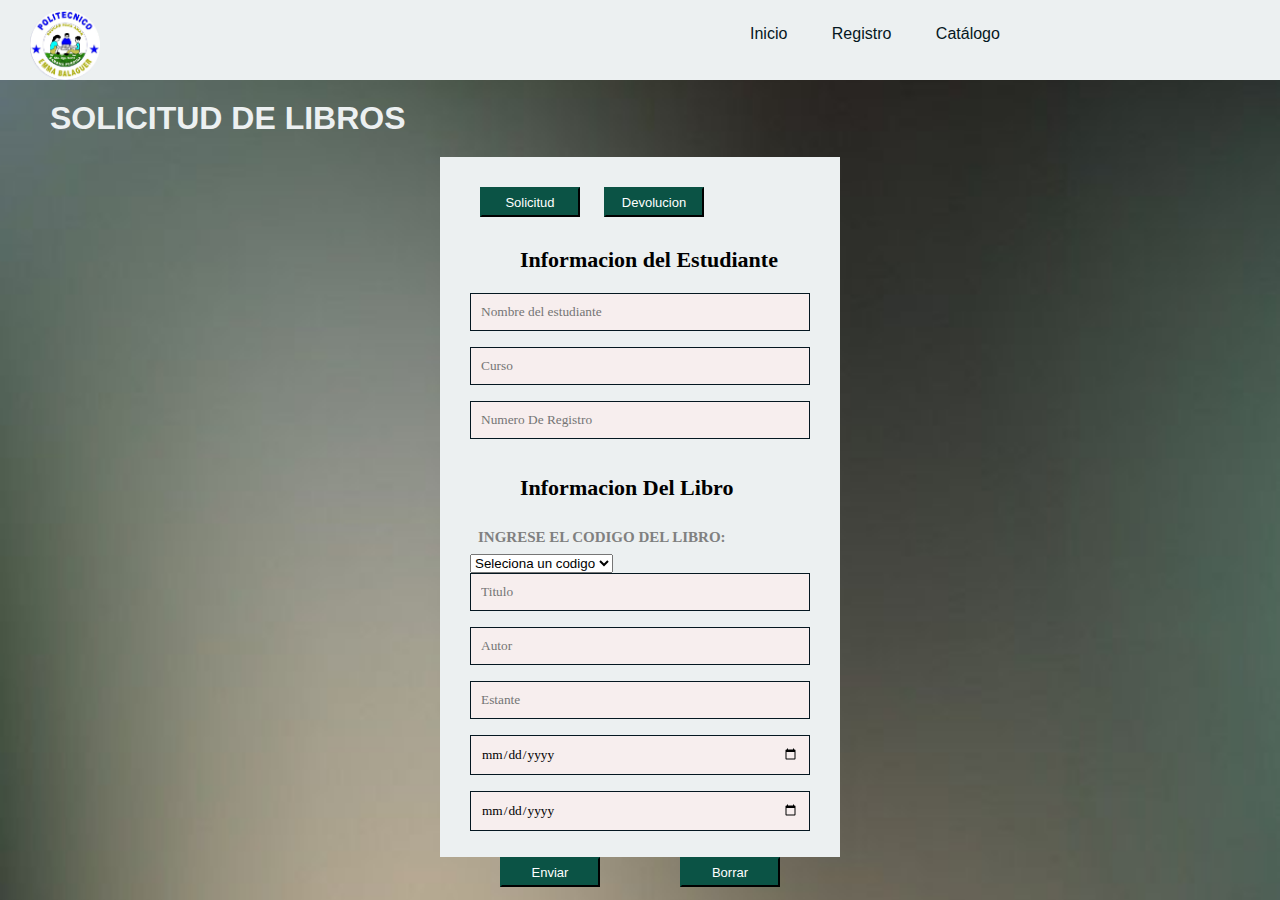
<file: html/solicitud.html>
<!DOCTYPE html>
<html lang="es">
<head>
    <meta charset="UTF-8">
    <meta http-equiv="X-UA-Compatible" content="IE=edge">
    <meta name="viewport" content="width=device-width, initial-scale=1.0">
    <link rel="stylesheet" media="screen"  href="css/sregistro.css">
    <script src="script.js"></script> <script src="libros.js"></script>
    <title>Biblioteca Virtual DISAB</title>
</head>
<header>
    <div class="logo"> 
        <a href="index.html">
        <img src="img/emma.jpg">
    </a>
    </div>
   <ul class="menu">
    <li><a href="index.html">Inicio</a></li>
    <li><a href="solicitud.html">Registro</a></li>
       <li><a href="catálogo.html">Catálogo</a></li>
   </ul>
</header>

<div class="titulo">
  <h1>SOLICITUD DE LIBROS</h1>
</div>

<section class="Form-registrar">
          <a href="solicitud.html"><button class="botons1">Solicitud</button></a>
          <a href="devolucion.html"><button class="botons1">Devolucion</button></a>
          <h4 class="titulo">Informacion del Estudiante</h4><form class="formulario" id="formulario">
     <form action="gracias.html">
           <input Class="control" type="text" name="Estudiante" id="nombre" placeholder="Nombre del estudiante" required>  
           <input Class="control" type="text" name="Curso" id="curso" placeholder="Curso">
           <input Class="control" type="number" name="Numero" id="numero" placeholder="Numero De Registro" required>      
     <h4 class="titulo">Informacion Del Libro</h4>
     <label for="" class="formulario__label"><span style="color: gray;" ><strong>INGRESE EL CODIGO DEL LIBRO:</strong></span></label>
     <select name="Código" id="codigo" required>
         <option>Seleciona un codigo</option>
         <option>CADS</option>
         <option>ECNTQLE</option>
         <option>HP</option>
         <option>ERDG</option>
         <option>DQM</option>
         <option>EP</option>
         <option>EMMDO</option>
         <option>LTH</option>
       </select> 
          <input Class="control" type="text" name="Titulo" id="titulo" placeholder="Titulo" required>
          <input Class="control" type="text" name="Autor" id="autor" placeholder="Autor" required>
          <input Class="control" type="email" name="Estante" id="estante" placeholder="Estante" required>
          <input Class="control" type="date" name="Despacho" id="solicitud" placeholder="Fecha De Solicitud" required>
          <input class="control" type="date"name="Entrega" id="entrega" placeholder="Fecha De Entrega">
          <input class="botons3" type="submit" value="Enviar">
        </form>
          <input class="botons4" type="reset" value="Borrar" onclick="Limpiar()">
          <script src="solicitud.js"></script>
    </section>    
  </body>
</html>
</file>
<file: html/css/sprincipal.css>
* {
    margin: 0;
    padding: 0;
    box-sizing: border-box;
  }
  
body {
    font-family: arial, helvetica;
    background-color: #051721;
    background: url(background3.jpg) no-repeat center top;
    background-size: 100%;
  }

header{
    width: 100%;
    height: 80px;
    background-color: #ECF0F1;
}

.logo{
    width: 69px;
    height: 69px;
    margin-top: 10px;
    margin-left: 30px;
    float: left;
}

.logo img{
    width: 70px;
    -webkit-user-select: none;
    -moz-user-select: none;
    -ms-user-select: none;
    user-select: none; 
}

.menu{
	list-style: none;
	width: 90%;
	max-width: 400px;
	margin: auto;
    height: 50px;
    margin-right: 150px;
    padding-top: 5px;
}

.menu li a{
	text-decoration: none;
	color: #051721;
	padding: 20px;
	display: block;
}

.menu li{
    display: inline-block;
	text-align: right;
    margin-top: 0px;
}
.menu li a:hover{
    padding-top: 4px;
    color: #ECF0F1;
	background: #051721;
    height: 25px;
}

section{
    text-align: left;
    margin-top: 50px;
    display: block;
}

/* PRIMERA CAJA */

.fondo .muckop{
    float: right;
    width: 30%;
    margin-top: 30px;
    z-index: 1;
    position: absolute;
    margin-right: 0px;
    margin-left: 10%;
}

#primera_caja .fondo{
    width: 40%;
    float: right;
}


#primera_caja{
    width: 80%;
    height: 700px;
    display: flex;
    float: center;
    align-items: center;
    justify-content: center;
    display: block;
}

#primera_caja  .contenedor1{    
    width: 60%;
    float: left;
    margin-top: 20%;
    color: aliceblue;
}

.contenedor1 .content{
    width: 50%;
    float: right;
}

#primera_caja .contenedor1 button{
    background-color: #0B5345;
    border-color: #0B5345;
    width: 157px;
    height: 44px;
    font-size: 18px;
    color: white;
    margin-top: 20px;
    font-weight: bold;
}

#primera_caja .contenedor1 h3{
    text-align: left;
    margin-top: 10px;
    font-size: 20px;
    font-family: Arial, Helvetica, sans-serif;
    font-weight: normal;
}

#primera_caja .image_right{
    float: right;
    width: 60%;
    margin-top: 30px;
    z-index: 1;
    position: absolute;
}

#respuesta{
    width: 100%;
    height: 640px;
    display: flex;
    align-items: center;
    text-align: center;
    justify-content: center;
    z-index: 1;
}
</file>
<file: html/css/scatálogo.css>
* {
    margin: 0;
    padding: 0;
    box-sizing: border-box;
  }
  
body {
    font-family: arial, helvetica;
    background-color: #051721;
    background: url(background3.jpg) no-repeat center top;
    background-size: 100%;
  }

header{
    width: 100%;
    height: 80px;
    background-color: #ECF0F1;
}

.logo{
    width: 69px;
    height: 69px;
    margin-top: 10px;
    margin-left: 30px;
    float: left;
}

.logo img{
    width: 70px;
    -webkit-user-select: none;
    -moz-user-select: none;
    -ms-user-select: none;
    user-select: none; 
}

.menu{
	list-style: none;
	width: 90%;
	max-width: 400px;
	margin: auto;
    height: 50px;
    margin-right: 150px;
    padding-top: 5px;
}

.menu li a{
	text-decoration: none;
	color: #051721;
	padding: 20px;
	display: block;
}

.menu li{
    display: inline-block;
	text-align: right;
    margin-top: 0px;
}
.menu li a:hover{
    padding-top: 4px;
    color: #ECF0F1;
	background: #051721;
    height: 25px;
}

section{
    text-align: left;
    margin-top: 50px;
    display: block;
}
.contenedor_libro1{
    width: 300px;
    height: auto;
    display: inline-block;
    margin-top: 40px;
    margin-left: 25px;
    margin-right: 25px;
    border: solid #0B5345 10px;
    padding: 40px 5px 5px 0px;   
}

.contenedor_libro1:hover{
    border: solid #051721 10px;
}

.contenedor_libro1 h1{
    font-size: 25px;
    margin-left: 40px;
}

#contenedor_libro1 h2{
    text-align: right;
    padding-top: 20px;
    padding-right: 10px;
}

#contenedor_libro1 h5{
    text-align: right;
    padding-top: 5px;
    padding-right: 10px;
}
.contenedor_libro1 button{
    background-color: #0B5345;
    border-color: #0B5345;
    width: 100px;
    height: 30px;
    font-size: 13px;
    color: white;
    margin-top: 20px;
    margin-left: 10px;
    margin-right: 10px;
}

#contenedor_libro1 div p{
    text-align: right;
    margin: 15px 7px 10px 7px;
    font-size: 15px;
}

#contenedor_libro1 div img{
    width: 50px;
    float: center;
    margin-left: 20px;
    margin-top: 20px;
}
img{
    width: 100px;
}


.segunda_caja{
    width: 90%;
    height: auto;
    display: flex;
    align-items: center;
    justify-content: center;
    z-index: 1;
}

.segunda_caja .contenedor_libros{
    width: 100%;
    background-color: #ECF0F1;
    margin-left: 10%;
}

.titulo{
    margin: 20px 20px 20px 50px;
}
.titulo h1{
    color: #ECF0F1;
}
</file>
<file: html/css/libros.css>
* {
    margin: 0;
    padding: 0;
    box-sizing: border-box;
  }
  
body {
    font-family: arial, helvetica;
    background-color: #051721;
    background: url(background3.jpg) no-repeat center top;
    background-size: 100%;
  }


header{
    width: 100%;
    height: 80px;
    background-color: #ECF0F1;
}

.logo{
    width: 69px;
    height: 69px;
    margin-top: 10px;
    margin-left: 30px;
    float: left;
}

.logo img{
    width: 70px;
    -webkit-user-select: none;
    -moz-user-select: none;
    -ms-user-select: none;
    user-select: none; 
}

.menu{
	list-style: none;
	width: 90%;
	max-width: 400px;
	margin: auto;
    height: 50px;
    margin-right: 150px;
    padding-top: 5px;
}

.menu li a{
	text-decoration: none;
	color: #051721;
	padding: 20px;
	display: block;
}

.menu li{
    display: inline-block;
	text-align: right;
    margin-top: 0px;
}
.menu li a:hover{
    padding-top: 4px;
    color: #ECF0F1;
	background: #051721;
    height: 25px;
}

section{
    text-align: left;
    margin-top: 50px;
    display: block;
}

.titulo{
    margin: 20px 20px 20px 60px;
    color: #ECF0F1;
}

/* PRIMERA CAJA */

.fondo .muckop{
    float: right;
    width: 25%;
    margin-top: 30px;
    z-index: 1;
    position: absolute;
    margin-right: 0px;
    margin-left: 10%;
}

#primera_caja .fondo{
    width: 40%;
    float: right;
}


#primera_caja{
    width: 80%;
    height: 700px;
    display: flex;
    float: center;
    align-items: center;
    justify-content: center;
    display: block;
}

#primera_caja  .contenedor1{    
    width: 60%;
    float: left;
    margin-top: 10%;
    color: aliceblue;
}

.contenedor1 p{
    margin-top: 20px;
}

.contenedor1 .content{
    width: 50%;
    float: right;
}

#primera_caja .contenedor1 button{
    background-color: #0B5345;
    border-color: #0B5345;
    width: 170px;
    height: 44px;
    font-size: 18px;
    color: white;
    margin-top: 20px;
    font-weight: bold;
}

#primera_caja .contenedor1 h3{
    text-align: left;
    margin-top: 10px;
    font-size: 20px;
    font-family: Arial, Helvetica, sans-serif;
    font-weight: normal;
}

#primera_caja .image_right{
    float: right;
    width: 60%;
    margin-top: 30px;
    z-index: 1;
    position: absolute;
}
</file>
<file: html/css/devolucion.css>
* {
    margin: 0;
    padding: 0;
    box-sizing: border-box;
}
body {
    font-family: arial, helvetica;
    background-color: #051721;
    background: url(background3.jpg) no-repeat center top;
    background-size: 100%;
  }

  header{
    width: 100%;
    height: 80px;
    background-color: #ECF0F1;
}

.logo{
    width: 69px;
    height: 69px;
    margin-top: 10px;
    margin-left: 30px;
    float: left;
}

.logo img{
    width: 70px;
    -webkit-user-select: none;
    -moz-user-select: none;
    -ms-user-select: none;
    user-select: none; 
}

.menu{
	list-style: none;
	width: 90%;
	max-width: 400px;
	margin: auto;
    height: 50px;
    margin-right: 150px;
    padding-top: 5px;
}

.menu li a{
	text-decoration: none;
	color: #051721;
	padding: 20px;
	display: block;
}

.menu li{
    display: inline-block;
	text-align: right;
    margin-top: 0px;
}
.menu li a:hover{
    padding-top: 4px;
    color: #ECF0F1;
	background: #051721;
    height: 25px;
}


.Form-registrar{
    width: 400px;
    height: 630px;
    background: #ECF0F1;
    padding: 30px;
    margin: auto;
    margin-top: 20px;
    font-family: 'calibri';
}

.Form-registrar h4{
    font-size: 22px;
    margin-bottom: 20px;
}

.control {
    width: 100%;
    background: #f7eeee;
    padding: 10px;
    margin-bottom: 16px;
    border: 1px solid #051721;
    font-family: 'calibri';
}

.formulario label {
    padding: 8px;
    font-size: 15px;
}

.formulario__label{
    display: block;
    width: 100%;
}

.form-registrar p{
    height: 40;
    text-align: center;
    font-size: 18px;
    
}

.form-registrar a:hover{
    color: white;
    text-decoration: underline;
    
}

.botons1{
    background-color: #0B5345;
    border-color: #0B5345;
    width: 100px;
    height: 30px;
    font-size: 13px;
    color: white;
    margin-left: 10px;
    margin-right: 10px;
    margin-bottom: 10px;
}  


.botons2{
    background-color: #0B5345;
    border-color: #0B5345;
    width: 100px;
    height: 30px;
    font-size: 13px;
    color: white;
    margin-left: 10px;
    margin-right: 10px;
}

.botons3{
    background-color: #0B5345;
    border-color: #0B5345;
    width: 100px;
    height: 30px;
    font-size: 13px;
    color: white;
    margin: 10px 0px 10px 30px;

    float: left;
}

.botons4{
    background-color: #0B5345;
    border-color: #0B5345;
    width: 100px;
    height: 30px;
    font-size: 13px;
    color: white;
    margin: 10px 30px 10px 0px;
    float: right;
}

.titulo{
    margin: 20px 20px 20px 50px;
}
.titulo h1{
    color: #ECF0F1;
}
</file>
<file: html/css/sregistro.css>
* {
    margin: 0;
    padding: 0;
    box-sizing: border-box;
}
body {
    font-family: arial, helvetica;
    background-color: #051721;
    background: url(background3.jpg) no-repeat center top;
    background-size: 100%;
  }

  header{
    width: 100%;
    height: 80px;
    background-color: #ECF0F1;
}

.logo{
    width: 69px;
    height: 69px;
    margin-top: 10px;
    margin-left: 30px;
    float: left;
}

.logo img{
    width: 70px;
    -webkit-user-select: none;
    -moz-user-select: none;
    -ms-user-select: none;
    user-select: none; 
}

.menu{
	list-style: none;
	width: 90%;
	max-width: 400px;
	margin: auto;
    height: 50px;
    margin-right: 150px;
    padding-top: 5px;
}

.menu li a{
	text-decoration: none;
	color: #051721;
	padding: 20px;
	display: block;
}

.menu li{
    display: inline-block;
	text-align: right;
    margin-top: 0px;
}
.menu li a:hover{
    padding-top: 4px;
    color: #ECF0F1;
	background: #051721;
    height: 25px;
}

.formulario label {
    padding: 8px;
    font-size: 15px;
}

.formulario__label{
    display: block;
    width: 100%;
}

.Form-registrar{
    width: 400px;
    height: 700px;
    background: #ECF0F1;
    padding: 30px;
    margin: auto;
    margin-top: 20px;
    font-family: 'calibri';
}

.Form-registrar h4{
    font-size: 22px;
    margin-bottom: 20px;
}

.control {
    width: 100%;
    background: #f7eeee;
    padding: 10px;
    margin-bottom: 16px;
    border: 1px solid #051721;
    font-family: 'calibri';
}

.form-registrar p{
    height: 40;
    text-align: center;
    font-size: 18px;
    
}

.form-registrar a:hover{
    color: white;
    text-decoration: underline;
    
}

.botons1{
    background-color: #0B5345;
    border-color: #0B5345;
    width: 100px;
    height: 30px;
    font-size: 13px;
    color: white;
    margin-left: 10px;
    margin-right: 10px;
    margin-bottom: 10px;
}  


.botons2{
    background-color: #0B5345;
    border-color: #0B5345;
    width: 100px;
    height: 30px;
    font-size: 13px;
    color: white;
    margin-left: 10px;
    margin-right: 10px;
}

.botons3{
    background-color: #0B5345;
    border-color: #0B5345;
    width: 100px;
    height: 30px;
    font-size: 13px;
    color: white;
    margin: 10px 0px 10px 30px;

    float: left;
}

.botons4{
    background-color: #0B5345;
    border-color: #0B5345;
    width: 100px;
    height: 30px;
    font-size: 13px;
    color: white;
    margin: 10px 30px 10px 0px;
    float: right;
}

.titulo{
    margin: 20px 20px 20px 50px;
}
.titulo h1{
    color: #ECF0F1;
}
</file>
